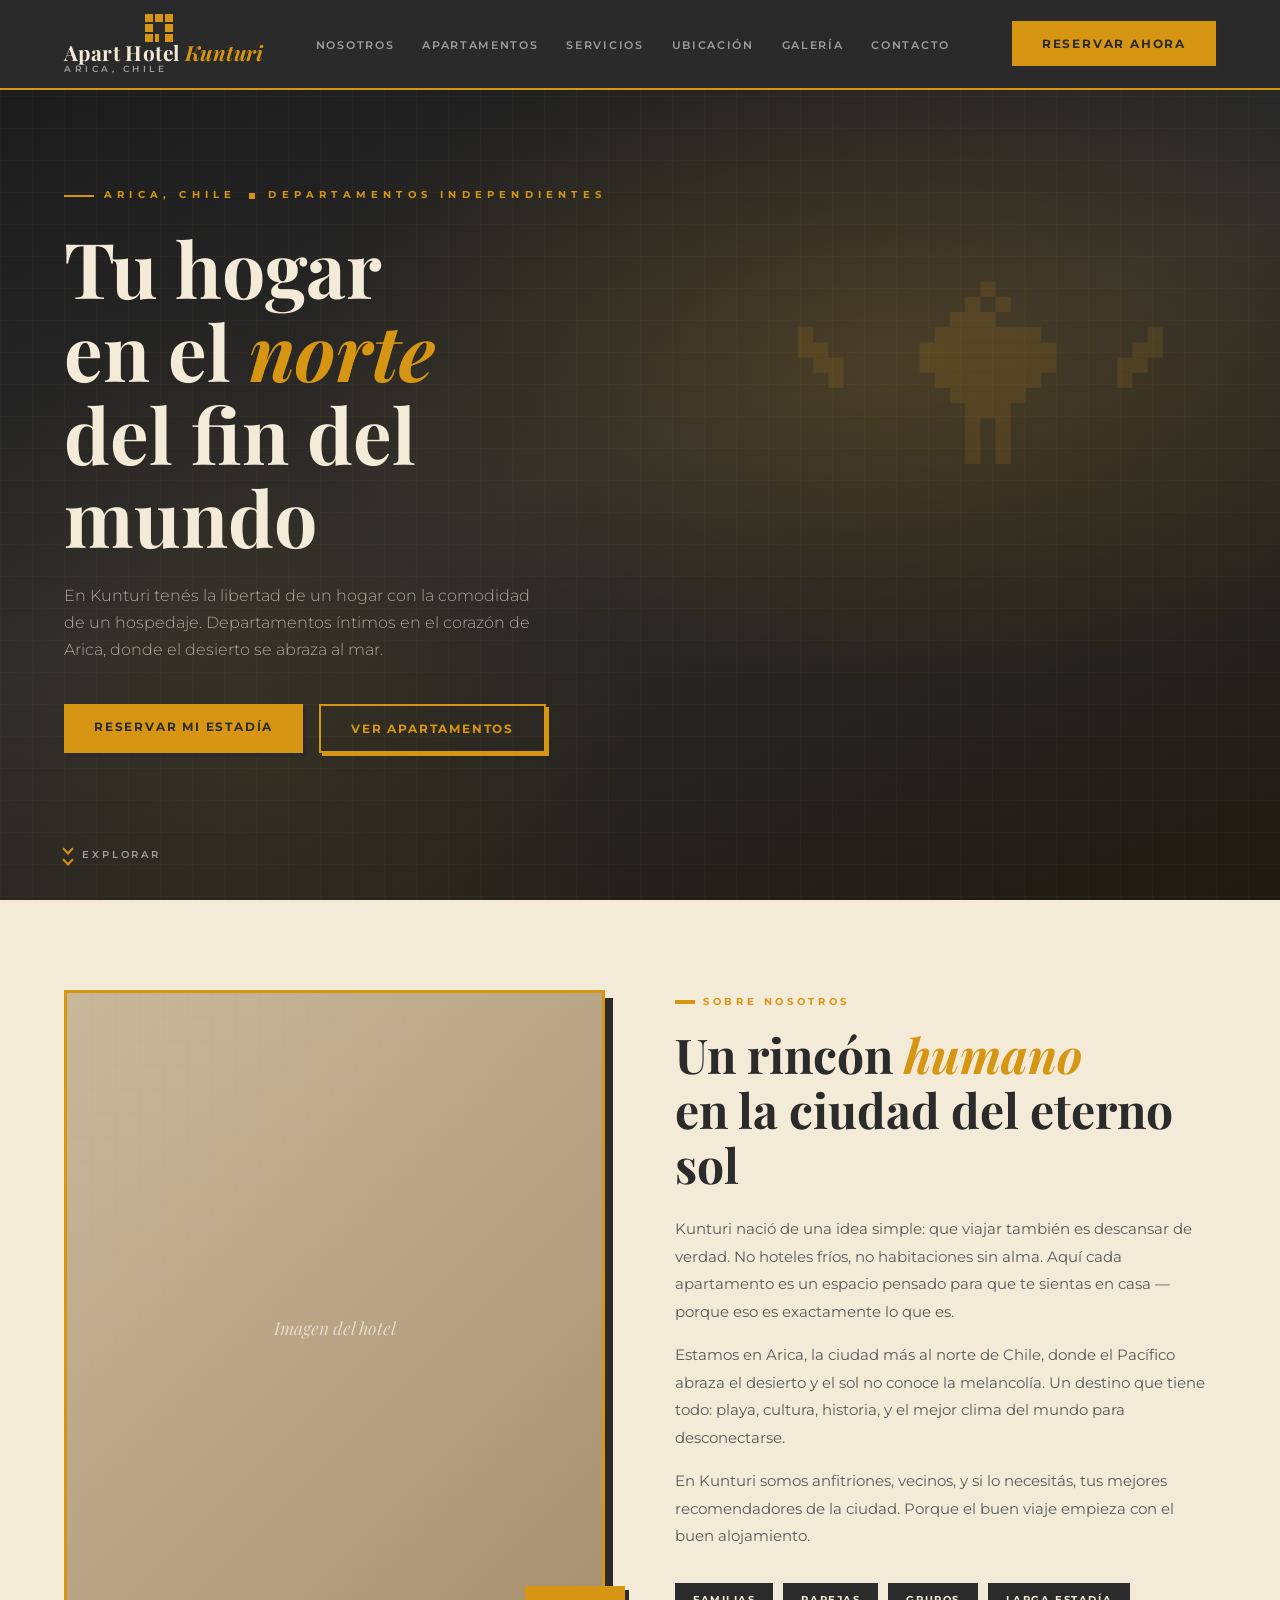
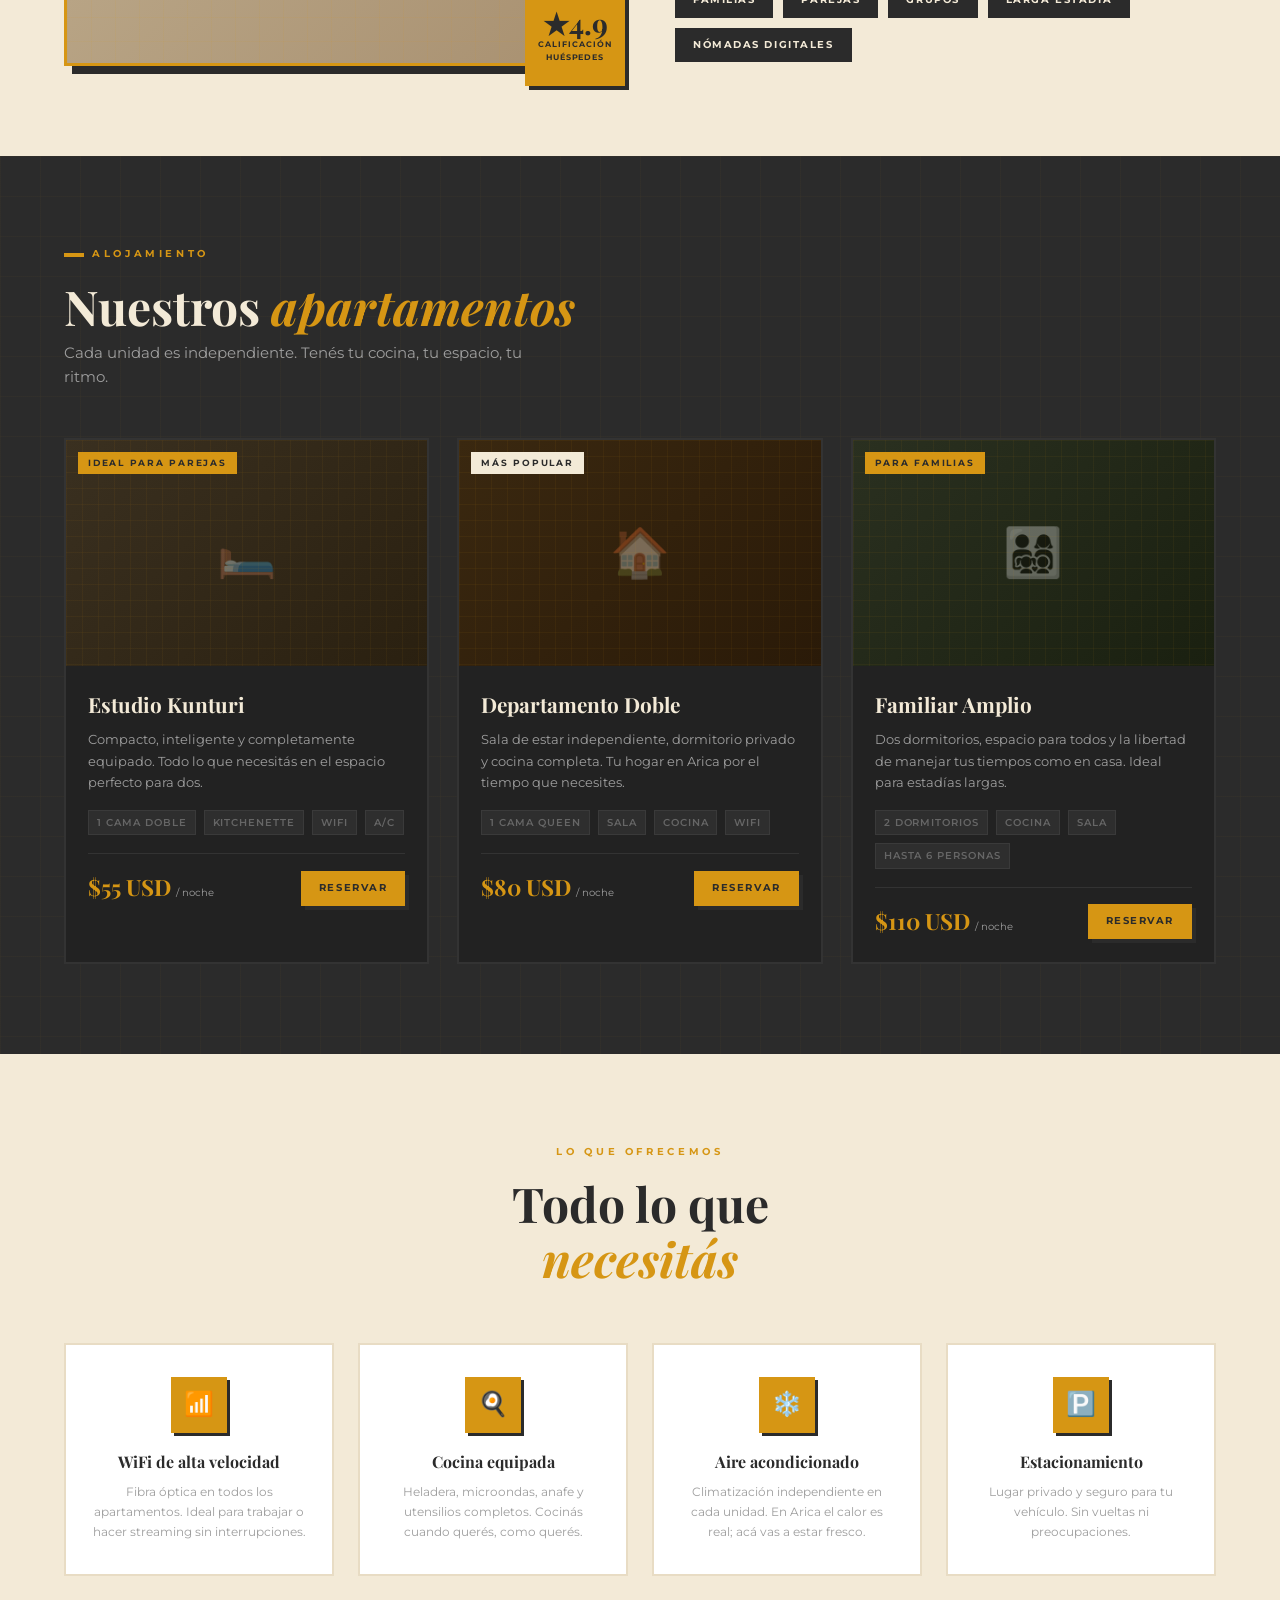
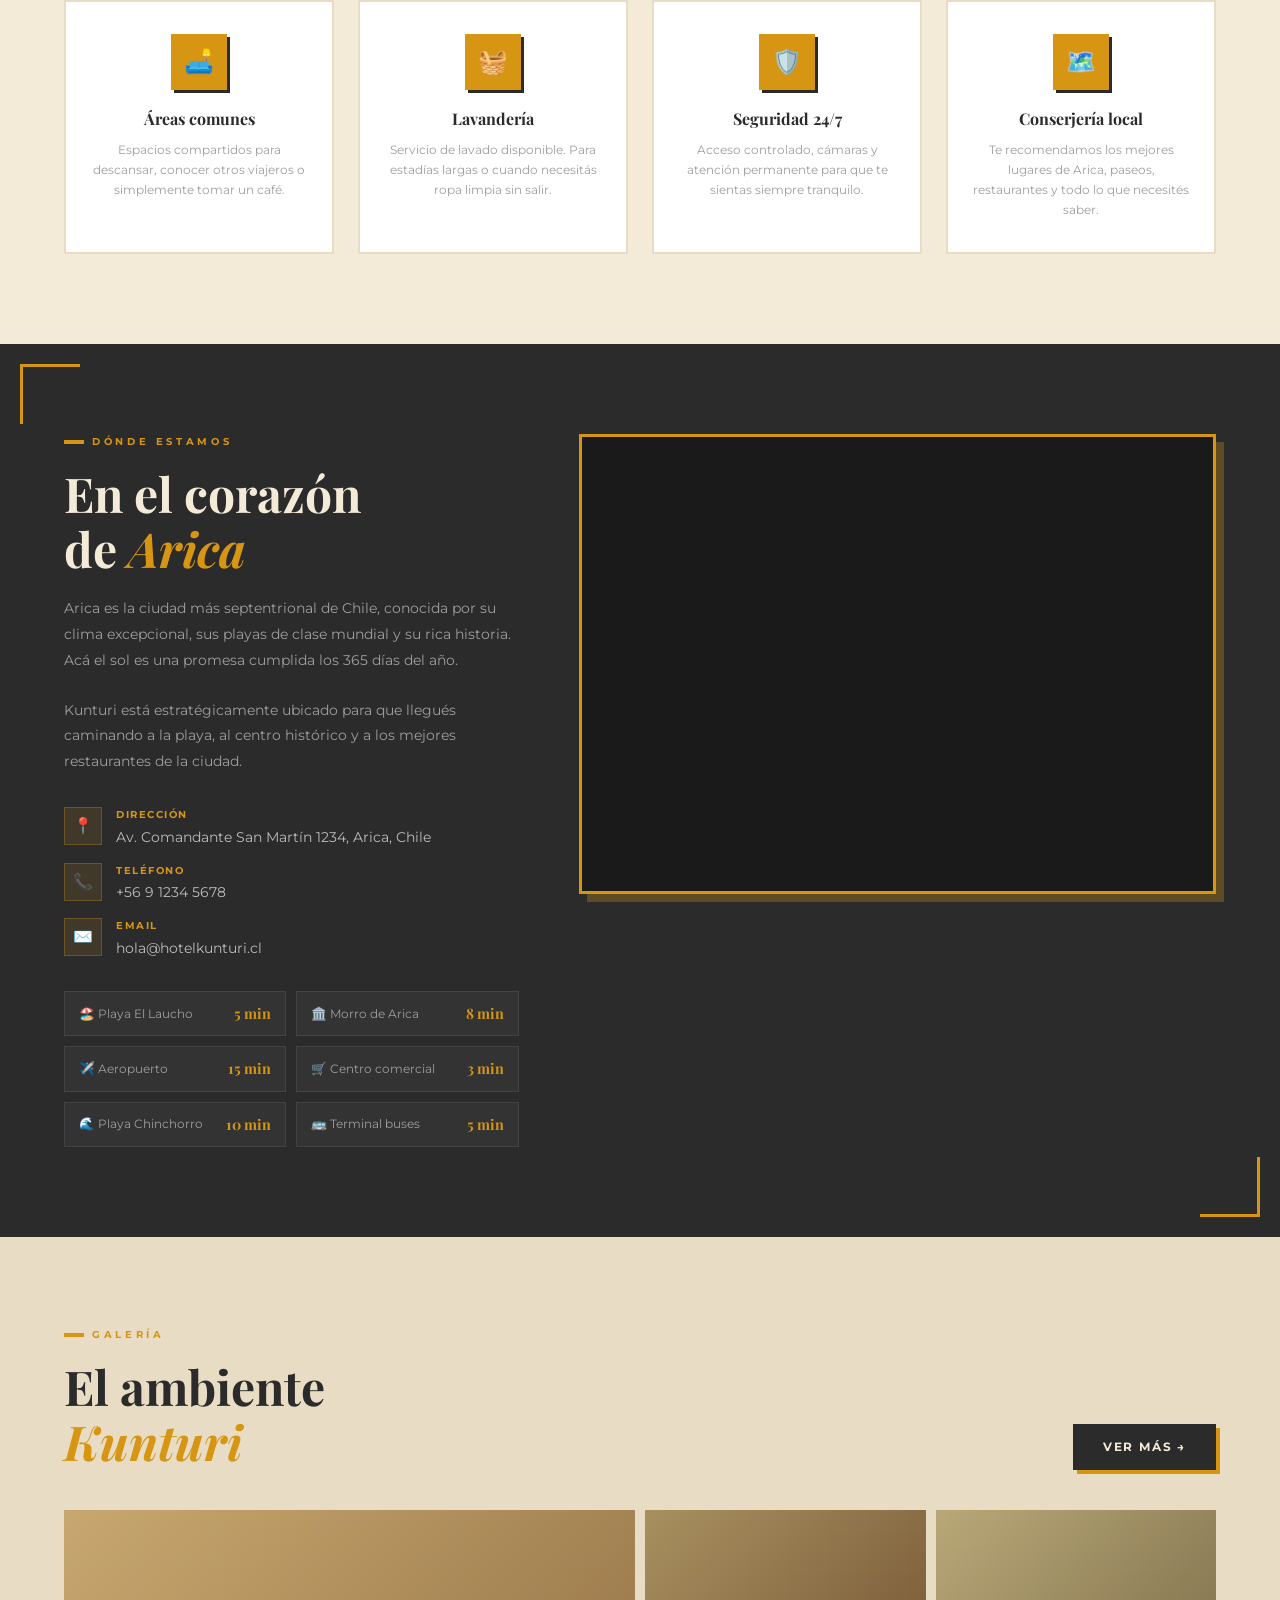
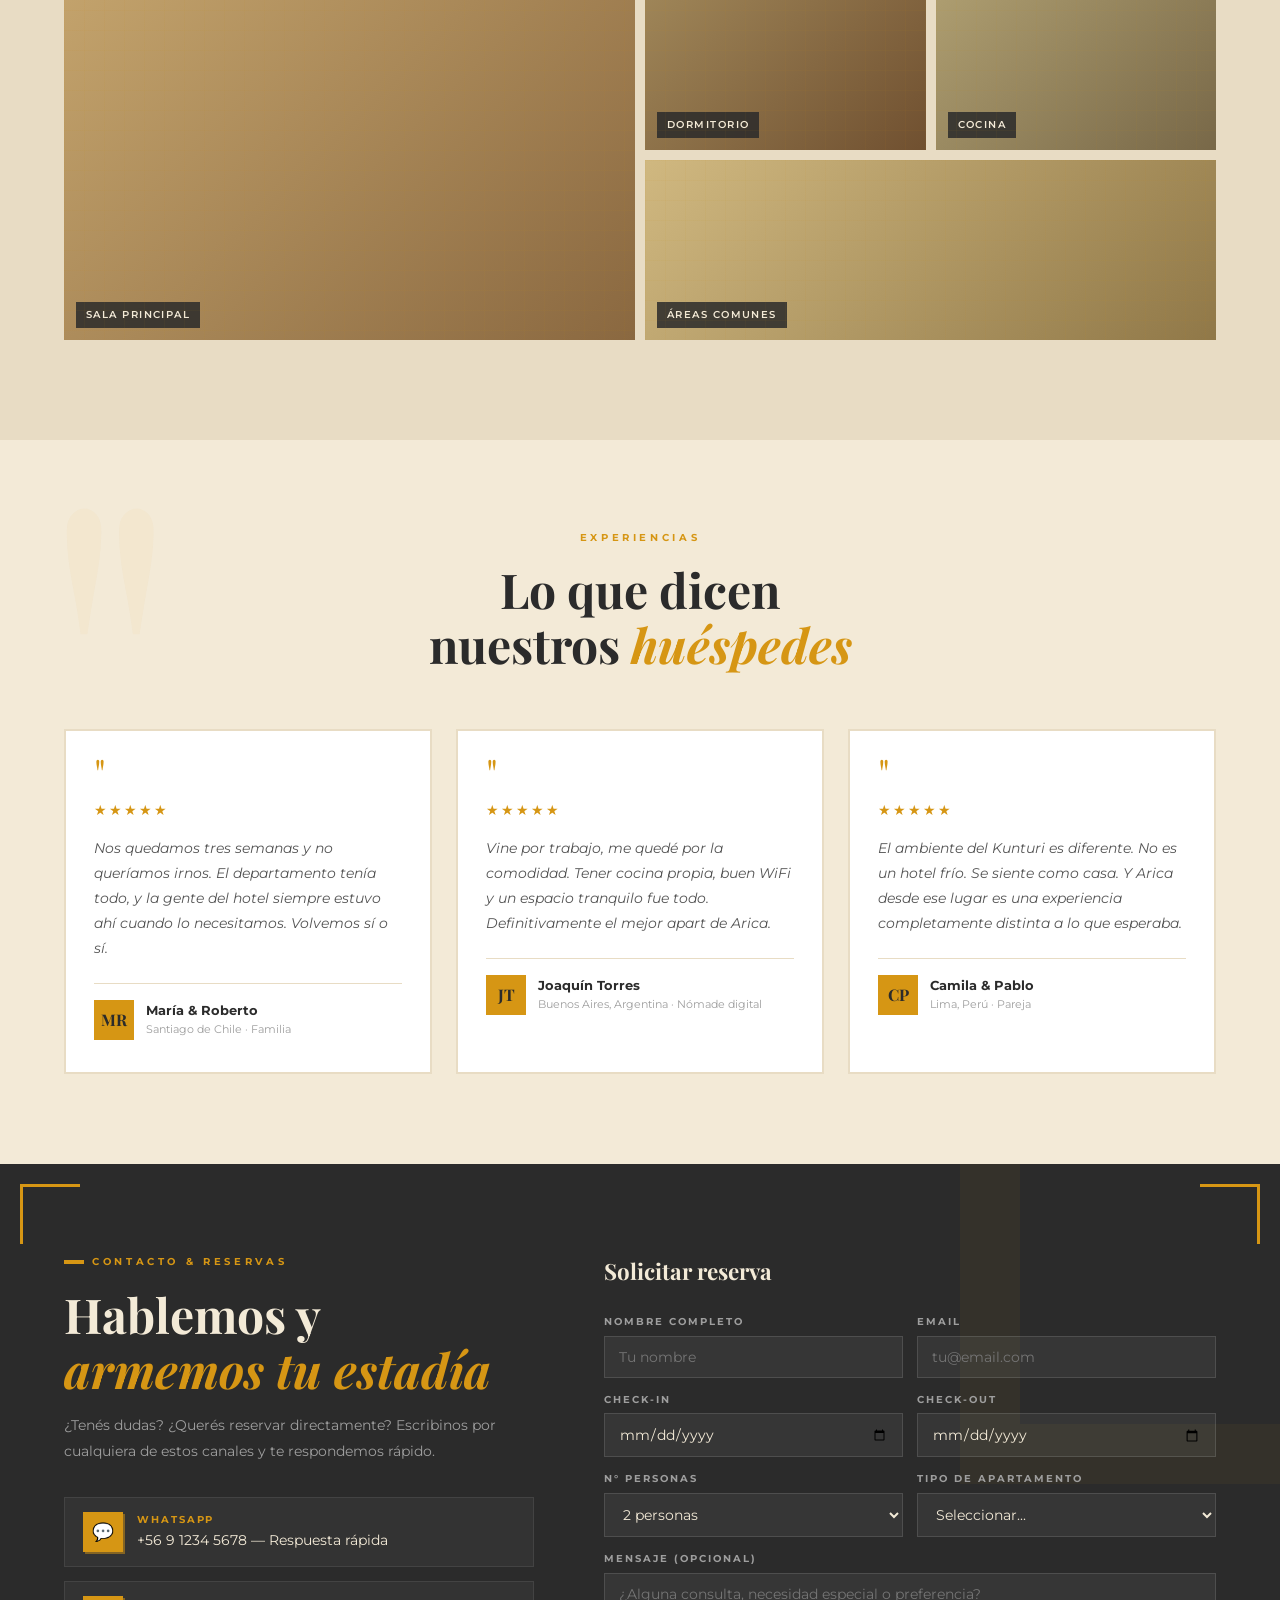
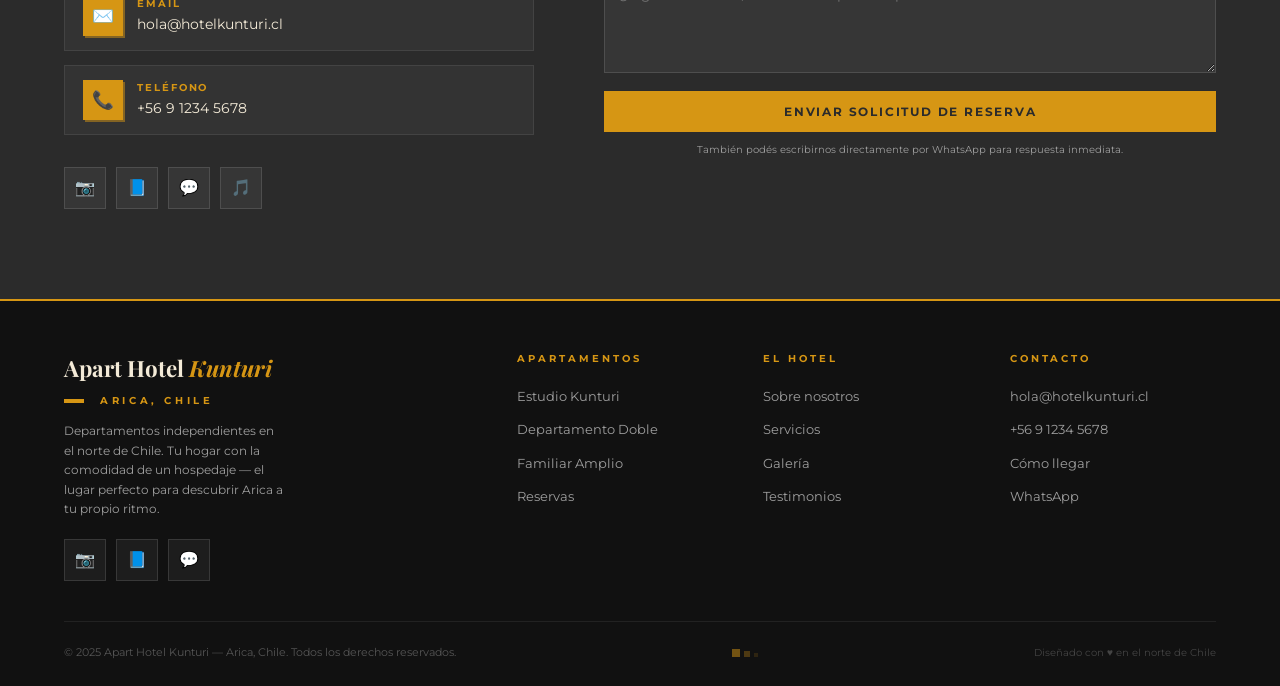
<file: index_.html>
<!DOCTYPE html>
<html lang="es">
<head>
  <meta charset="UTF-8" />
  <meta name="viewport" content="width=device-width, initial-scale=1.0" />
  <title>Apart Hotel Kunturi — Arica, Chile</title>
  <link rel="preconnect" href="https://fonts.googleapis.com" />
  <link rel="preconnect" href="https://fonts.gstatic.com" crossorigin />
  <link href="https://fonts.googleapis.com/css2?family=Playfair+Display:ital,wght@0,400;0,600;0,700;1,400;1,600&family=Montserrat:wght@300;400;500;600;700&display=swap" rel="stylesheet" />
  <style>
    /* ─── CSS Variables ───────────────────────────────────────── */
    :root {
      --gold:    #d69614;
      --gold-lt: #e8b84b;
      --carbon:  #2b2b2b;
      --cream:   #f3ead7;
      --cream-dk:#e8dcc4;
      --gray:    #9e9e9e;
      --white:   #ffffff;
      --dark-bg: #1a1a1a;
      --ff-title: 'Playfair Display', Georgia, serif;
      --ff-body:  'Montserrat', sans-serif;
      --px: 4px; /* pixel unit for retro accents */
    }

    /* ─── Reset & Base ────────────────────────────────────────── */
    *, *::before, *::after { box-sizing: border-box; margin: 0; padding: 0; }
    html { scroll-behavior: smooth; }
    body {
      font-family: var(--ff-body);
      background: var(--cream);
      color: var(--carbon);
      overflow-x: hidden;
      line-height: 1.6;
    }
    img { display: block; max-width: 100%; }
    a { text-decoration: none; color: inherit; }

    /* ─── Pixel decorative element ────────────────────────────── */
    .px-dot {
      display: inline-block;
      width: 6px; height: 6px;
      background: var(--gold);
      margin: 0 3px;
      vertical-align: middle;
    }
    .px-border {
      border: 3px solid var(--gold);
      box-shadow: 4px 4px 0 var(--carbon);
    }
    .px-border-sm {
      border: 2px solid var(--gold);
      box-shadow: 3px 3px 0 var(--carbon);
    }
    .section-label {
      font-family: var(--ff-body);
      font-size: 0.65rem;
      font-weight: 700;
      letter-spacing: 0.35em;
      text-transform: uppercase;
      color: var(--gold);
      display: flex;
      align-items: center;
      gap: 8px;
      margin-bottom: 1rem;
    }
    .section-label::before {
      content: '';
      display: inline-block;
      width: 20px; height: 4px;
      background: var(--gold);
      flex-shrink: 0;
    }

    /* ─── Noise texture overlay ───────────────────────────────── */
    .noise::after {
      content: '';
      position: absolute;
      inset: 0;
      background-image: url("data:image/svg+xml,%3Csvg viewBox='0 0 256 256' xmlns='http://www.w3.org/2000/svg'%3E%3Cfilter id='noise'%3E%3CfeTurbulence type='fractalNoise' baseFrequency='0.9' numOctaves='4' stitchTiles='stitch'/%3E%3C/filter%3E%3Crect width='100%25' height='100%25' filter='url(%23noise)' opacity='0.04'/%3E%3C/svg%3E");
      pointer-events: none;
      opacity: 0.5;
    }

    /* ─── Buttons ─────────────────────────────────────────────── */
    .btn {
      display: inline-block;
      font-family: var(--ff-body);
      font-weight: 700;
      font-size: 0.75rem;
      letter-spacing: 0.15em;
      text-transform: uppercase;
      padding: 13px 30px;
      cursor: pointer;
      transition: all 0.2s ease;
      border: none;
      outline: none;
    }
    .btn-gold {
      background: var(--gold);
      color: var(--carbon);
      box-shadow: 4px 4px 0 var(--carbon);
    }
    .btn-gold:hover {
      background: var(--gold-lt);
      box-shadow: 6px 6px 0 var(--carbon);
      transform: translate(-2px, -2px);
    }
    .btn-outline {
      background: transparent;
      color: var(--gold);
      border: 2px solid var(--gold);
      box-shadow: 3px 3px 0 var(--gold);
    }
    .btn-outline:hover {
      background: var(--gold);
      color: var(--carbon);
      box-shadow: 5px 5px 0 var(--carbon);
      transform: translate(-2px, -2px);
    }
    .btn-dark {
      background: var(--carbon);
      color: var(--cream);
      box-shadow: 4px 4px 0 var(--gold);
    }
    .btn-dark:hover {
      background: #3a3a3a;
      box-shadow: 6px 6px 0 var(--gold);
      transform: translate(-2px, -2px);
    }

    /* ─── Section wrapper ─────────────────────────────────────── */
    .section { padding: 90px 0; }
    .container {
      width: 90%;
      max-width: 1160px;
      margin: 0 auto;
    }
    .section-title {
      font-family: var(--ff-title);
      font-size: clamp(2rem, 4vw, 3rem);
      font-weight: 700;
      line-height: 1.15;
      color: var(--carbon);
    }
    .section-title span { color: var(--gold); font-style: italic; }

    /* ═══════════════════════════════════════════════════════════
       NAVBAR
    ════════════════════════════════════════════════════════════ */
    #navbar {
      position: fixed;
      top: 0; left: 0; right: 0;
      z-index: 1000;
      background: rgba(43,43,43,0.96);
      backdrop-filter: blur(8px);
      border-bottom: 2px solid var(--gold);
      transition: all 0.3s ease;
    }
    .nav-inner {
      display: flex;
      align-items: center;
      justify-content: space-between;
      padding: 14px 5%;
    }
    .nav-logo {
      display: flex;
      flex-direction: column;
      line-height: 1;
    }
    .nav-logo .logo-main {
      font-family: var(--ff-title);
      font-size: 1.3rem;
      font-weight: 700;
      color: var(--cream);
      letter-spacing: 0.02em;
    }
    .nav-logo .logo-main em {
      color: var(--gold);
      font-style: italic;
    }
    .nav-logo .logo-sub {
      font-family: var(--ff-body);
      font-size: 0.55rem;
      font-weight: 600;
      letter-spacing: 0.4em;
      text-transform: uppercase;
      color: var(--gray);
      margin-top: 2px;
    }
    /* Pixel logo mark */
    .logo-pixel {
      width: 28px; height: 28px;
      margin-right: 10px;
      flex-shrink: 0;
      position: relative;
    }
    .logo-pixel svg { width: 100%; height: 100%; }
    .nav-links {
      display: flex;
      align-items: center;
      gap: 28px;
      list-style: none;
    }
    .nav-links a {
      font-family: var(--ff-body);
      font-size: 0.7rem;
      font-weight: 600;
      letter-spacing: 0.15em;
      text-transform: uppercase;
      color: var(--gray);
      transition: color 0.2s;
      position: relative;
    }
    .nav-links a::after {
      content: '';
      position: absolute;
      bottom: -4px; left: 0;
      width: 0; height: 2px;
      background: var(--gold);
      transition: width 0.25s;
    }
    .nav-links a:hover { color: var(--cream); }
    .nav-links a:hover::after { width: 100%; }
    .nav-cta { margin-left: 10px; }
    /* Hamburger */
    .hamburger {
      display: none;
      flex-direction: column;
      gap: 5px;
      cursor: pointer;
      padding: 4px;
    }
    .hamburger span {
      display: block;
      width: 24px; height: 2px;
      background: var(--cream);
      transition: all 0.3s;
    }
    .mobile-menu {
      display: none;
      flex-direction: column;
      background: var(--carbon);
      padding: 20px 5%;
      border-top: 1px solid #333;
    }
    .mobile-menu a {
      font-family: var(--ff-body);
      font-size: 0.8rem;
      font-weight: 600;
      letter-spacing: 0.12em;
      text-transform: uppercase;
      color: var(--gray);
      padding: 10px 0;
      border-bottom: 1px solid #333;
    }
    .mobile-menu a:hover { color: var(--gold); }
    .mobile-menu .btn { margin-top: 16px; width: fit-content; }

    /* ═══════════════════════════════════════════════════════════
       HERO
    ════════════════════════════════════════════════════════════ */
    #hero {
      min-height: 100vh;
      position: relative;
      display: flex;
      align-items: center;
      overflow: hidden;
      background: var(--carbon);
    }
    .hero-bg {
      position: absolute;
      inset: 0;
      background:
        radial-gradient(ellipse 80% 60% at 70% 40%, rgba(214,150,20,0.18) 0%, transparent 60%),
        radial-gradient(ellipse 50% 80% at 20% 80%, rgba(214,150,20,0.08) 0%, transparent 60%),
        linear-gradient(160deg, #1a1a1a 0%, #2b2b2b 50%, #1f1b12 100%);
    }
    /* Pixel grid overlay */
    .hero-pixel-grid {
      position: absolute;
      inset: 0;
      background-image:
        linear-gradient(rgba(214,150,20,0.04) 1px, transparent 1px),
        linear-gradient(90deg, rgba(214,150,20,0.04) 1px, transparent 1px);
      background-size: 32px 32px;
    }
    /* Pixel decorative shapes */
    .hero-pixel-deco {
      position: absolute;
      right: 8%;
      top: 50%;
      transform: translateY(-50%);
      width: 380px;
      opacity: 0.12;
      pointer-events: none;
    }
    .hero-content {
      position: relative;
      z-index: 2;
      padding: 120px 5% 80px;
      max-width: 700px;
    }
    .hero-eyebrow {
      font-family: var(--ff-body);
      font-size: 0.65rem;
      font-weight: 700;
      letter-spacing: 0.5em;
      text-transform: uppercase;
      color: var(--gold);
      margin-bottom: 1.4rem;
      display: flex;
      align-items: center;
      gap: 10px;
    }
    .hero-eyebrow::before {
      content: '';
      display: inline-block;
      width: 30px; height: 2px;
      background: var(--gold);
    }
    .hero-title {
      font-family: var(--ff-title);
      font-size: clamp(2.6rem, 6vw, 4.8rem);
      font-weight: 700;
      line-height: 1.08;
      color: var(--cream);
      margin-bottom: 1.5rem;
    }
    .hero-title em {
      color: var(--gold);
      font-style: italic;
    }
    .hero-subtitle {
      font-size: 1rem;
      font-weight: 300;
      color: #b0a89a;
      line-height: 1.7;
      max-width: 480px;
      margin-bottom: 2.5rem;
    }
    .hero-actions {
      display: flex;
      gap: 16px;
      flex-wrap: wrap;
    }
    /* Scroll indicator */
    .scroll-hint {
      position: absolute;
      bottom: 36px;
      left: 5%;
      z-index: 2;
      display: flex;
      align-items: center;
      gap: 10px;
      color: var(--gray);
      font-size: 0.6rem;
      letter-spacing: 0.3em;
      text-transform: uppercase;
      font-weight: 600;
    }
    .scroll-arrow {
      display: flex;
      flex-direction: column;
      gap: 3px;
      animation: bounceDown 1.4s infinite;
    }
    .scroll-arrow span {
      display: block;
      width: 8px; height: 8px;
      border-right: 2px solid var(--gold);
      border-bottom: 2px solid var(--gold);
      transform: rotate(45deg);
    }
    @keyframes bounceDown {
      0%, 100% { transform: translateY(0); }
      50% { transform: translateY(6px); }
    }

    /* ═══════════════════════════════════════════════════════════
       SOBRE NOSOTROS
    ════════════════════════════════════════════════════════════ */
    #nosotros {
      background: var(--cream);
      position: relative;
      overflow: hidden;
    }
    .nosotros-grid {
      display: grid;
      grid-template-columns: 1fr 1fr;
      gap: 70px;
      align-items: center;
    }
    .nosotros-img-wrap {
      position: relative;
    }
    .nosotros-img-placeholder {
      width: 100%;
      aspect-ratio: 4/5;
      background: linear-gradient(135deg, #c8b89a 0%, #a89070 100%);
      display: flex;
      align-items: center;
      justify-content: center;
      font-family: var(--ff-title);
      color: rgba(255,255,255,0.6);
      font-size: 1.1rem;
      font-style: italic;
      border: 3px solid var(--gold);
      box-shadow: 8px 8px 0 var(--carbon);
      position: relative;
      overflow: hidden;
    }
    .nosotros-img-placeholder::before {
      content: '';
      position: absolute;
      inset: 0;
      background:
        linear-gradient(rgba(214,150,20,0.07) 1px, transparent 1px),
        linear-gradient(90deg, rgba(214,150,20,0.07) 1px, transparent 1px);
      background-size: 24px 24px;
    }
    /* Floating gold badge */
    .img-badge {
      position: absolute;
      bottom: -20px;
      right: -20px;
      width: 100px; height: 100px;
      background: var(--gold);
      display: flex;
      flex-direction: column;
      align-items: center;
      justify-content: center;
      box-shadow: 4px 4px 0 var(--carbon);
      z-index: 2;
    }
    .img-badge .badge-num {
      font-family: var(--ff-title);
      font-size: 1.8rem;
      font-weight: 700;
      color: var(--carbon);
      line-height: 1;
    }
    .img-badge .badge-txt {
      font-family: var(--ff-body);
      font-size: 0.5rem;
      font-weight: 700;
      letter-spacing: 0.12em;
      text-transform: uppercase;
      color: var(--carbon);
      text-align: center;
    }
    .nosotros-text .section-title { margin-bottom: 1.5rem; }
    .nosotros-text p {
      color: #5a5a5a;
      font-size: 0.93rem;
      line-height: 1.85;
      margin-bottom: 1rem;
    }
    .nosotros-pills {
      display: flex;
      gap: 10px;
      flex-wrap: wrap;
      margin-top: 2rem;
    }
    .pill {
      background: var(--carbon);
      color: var(--cream);
      font-family: var(--ff-body);
      font-size: 0.65rem;
      font-weight: 700;
      letter-spacing: 0.15em;
      text-transform: uppercase;
      padding: 7px 16px;
      border: 2px solid var(--carbon);
      transition: all 0.2s;
    }
    .pill:hover {
      background: var(--gold);
      border-color: var(--gold);
      color: var(--carbon);
      transform: translate(-2px, -2px);
      box-shadow: 3px 3px 0 var(--carbon);
    }

    /* ═══════════════════════════════════════════════════════════
       HABITACIONES / APARTAMENTOS
    ════════════════════════════════════════════════════════════ */
    #habitaciones {
      background: var(--carbon);
      color: var(--cream);
      position: relative;
      overflow: hidden;
    }
    #habitaciones .section-title { color: var(--cream); }
    #habitaciones .section-title span { color: var(--gold); }
    #habitaciones > .container > p {
      color: var(--gray);
      font-size: 0.93rem;
      margin-top: 0.5rem;
      margin-bottom: 3.5rem;
      max-width: 480px;
    }
    .hab-grid {
      display: grid;
      grid-template-columns: repeat(3, 1fr);
      gap: 28px;
    }
    .hab-card {
      background: #222222;
      border: 2px solid #333;
      transition: all 0.3s ease;
      position: relative;
      overflow: hidden;
    }
    .hab-card::before {
      content: '';
      position: absolute;
      top: 0; left: 0; right: 0;
      height: 3px;
      background: var(--gold);
      transform: scaleX(0);
      transform-origin: left;
      transition: transform 0.3s;
    }
    .hab-card:hover::before { transform: scaleX(1); }
    .hab-card:hover {
      border-color: var(--gold);
      transform: translate(-4px, -4px);
      box-shadow: 8px 8px 0 var(--gold);
    }
    .hab-img {
      width: 100%;
      aspect-ratio: 16/10;
      background: linear-gradient(135deg, #3a3020 0%, #2a2010 100%);
      display: flex;
      align-items: center;
      justify-content: center;
      position: relative;
      overflow: hidden;
    }
    .hab-img-icon {
      font-size: 3rem;
      opacity: 0.35;
    }
    .hab-img::after {
      content: '';
      position: absolute;
      inset: 0;
      background:
        linear-gradient(rgba(214,150,20,0.06) 1px, transparent 1px),
        linear-gradient(90deg, rgba(214,150,20,0.06) 1px, transparent 1px);
      background-size: 16px 16px;
    }
    .hab-tag {
      position: absolute;
      top: 12px; left: 12px;
      background: var(--gold);
      color: var(--carbon);
      font-size: 0.55rem;
      font-weight: 700;
      letter-spacing: 0.2em;
      text-transform: uppercase;
      padding: 4px 10px;
      z-index: 2;
    }
    .hab-body { padding: 22px; }
    .hab-title {
      font-family: var(--ff-title);
      font-size: 1.3rem;
      font-weight: 700;
      color: var(--cream);
      margin-bottom: 8px;
    }
    .hab-desc {
      font-size: 0.8rem;
      color: var(--gray);
      line-height: 1.7;
      margin-bottom: 16px;
    }
    .hab-features {
      display: flex;
      gap: 8px;
      flex-wrap: wrap;
      margin-bottom: 18px;
    }
    .hab-feat {
      font-size: 0.6rem;
      font-weight: 600;
      letter-spacing: 0.1em;
      text-transform: uppercase;
      color: #666;
      background: #2e2e2e;
      padding: 4px 8px;
      border: 1px solid #3a3a3a;
    }
    .hab-footer {
      display: flex;
      align-items: center;
      justify-content: space-between;
      border-top: 1px solid #333;
      padding-top: 16px;
      margin-top: 4px;
    }
    .hab-price {
      font-family: var(--ff-title);
      font-size: 1.4rem;
      font-weight: 700;
      color: var(--gold);
    }
    .hab-price span {
      font-family: var(--ff-body);
      font-size: 0.65rem;
      color: var(--gray);
      font-weight: 400;
    }

    /* ═══════════════════════════════════════════════════════════
       SERVICIOS
    ════════════════════════════════════════════════════════════ */
    #servicios {
      background: var(--cream);
      position: relative;
    }
    .servicios-header {
      text-align: center;
      margin-bottom: 3.5rem;
    }
    .servicios-header .section-label {
      justify-content: center;
    }
    .servicios-header .section-label::before { display: none; }
    .servicios-grid {
      display: grid;
      grid-template-columns: repeat(4, 1fr);
      gap: 24px;
    }
    .serv-card {
      background: var(--white);
      padding: 32px 24px;
      text-align: center;
      border: 2px solid var(--cream-dk);
      transition: all 0.25s;
      position: relative;
    }
    .serv-card:hover {
      border-color: var(--gold);
      transform: translate(-3px, -3px);
      box-shadow: 6px 6px 0 var(--gold);
    }
    .serv-icon {
      width: 56px; height: 56px;
      background: var(--gold);
      display: flex;
      align-items: center;
      justify-content: center;
      margin: 0 auto 16px;
      font-size: 1.5rem;
      box-shadow: 3px 3px 0 var(--carbon);
    }
    .serv-title {
      font-family: var(--ff-title);
      font-size: 1rem;
      font-weight: 700;
      color: var(--carbon);
      margin-bottom: 8px;
    }
    .serv-desc {
      font-size: 0.78rem;
      color: var(--gray);
      line-height: 1.6;
    }

    /* ═══════════════════════════════════════════════════════════
       UBICACIÓN
    ════════════════════════════════════════════════════════════ */
    #ubicacion {
      background: var(--carbon);
      color: var(--cream);
      overflow: hidden;
    }
    .ubicacion-grid {
      display: grid;
      grid-template-columns: 1fr 1.4fr;
      gap: 60px;
      align-items: start;
    }
    #ubicacion .section-title { color: var(--cream); margin-bottom: 1.2rem; }
    #ubicacion .section-title span { color: var(--gold); }
    .ubicacion-text > p {
      color: var(--gray);
      font-size: 0.9rem;
      line-height: 1.8;
      margin-bottom: 1.5rem;
    }
    .ubicacion-info {
      margin: 2rem 0;
      display: flex;
      flex-direction: column;
      gap: 14px;
    }
    .ubic-row {
      display: flex;
      gap: 14px;
      align-items: flex-start;
    }
    .ubic-icon {
      width: 38px; height: 38px;
      background: rgba(214,150,20,0.12);
      border: 1px solid rgba(214,150,20,0.3);
      display: flex;
      align-items: center;
      justify-content: center;
      font-size: 1rem;
      flex-shrink: 0;
    }
    .ubic-label {
      font-size: 0.65rem;
      font-weight: 700;
      letter-spacing: 0.15em;
      text-transform: uppercase;
      color: var(--gold);
      margin-bottom: 3px;
    }
    .ubic-val {
      font-size: 0.85rem;
      color: #bbb;
    }
    /* Distances */
    .dist-list {
      margin-top: 1.5rem;
      display: grid;
      grid-template-columns: 1fr 1fr;
      gap: 10px;
    }
    .dist-item {
      background: rgba(255,255,255,0.04);
      border: 1px solid rgba(255,255,255,0.08);
      padding: 10px 14px;
      font-size: 0.78rem;
      color: var(--gray);
      display: flex;
      justify-content: space-between;
      align-items: center;
    }
    .dist-item .dist-km {
      font-family: var(--ff-title);
      font-weight: 700;
      color: var(--gold);
      font-size: 0.9rem;
    }
    /* Map placeholder */
    .map-placeholder {
      width: 100%;
      height: 460px;
      background: #1a1a1a;
      border: 3px solid var(--gold);
      box-shadow: 8px 8px 0 rgba(214,150,20,0.3);
      position: relative;
      overflow: hidden;
    }
    .map-placeholder iframe {
      width: 100%;
      height: 100%;
      border: none;
    }
    .map-placeholder-inner {
      position: absolute;
      inset: 0;
      background:
        linear-gradient(rgba(214,150,20,0.05) 1px, transparent 1px),
        linear-gradient(90deg, rgba(214,150,20,0.05) 1px, transparent 1px),
        #1f1f1f;
      background-size: 40px 40px;
      display: flex;
      align-items: center;
      justify-content: center;
      flex-direction: column;
      gap: 12px;
      color: var(--gray);
      font-size: 0.85rem;
      letter-spacing: 0.1em;
    }
    .map-pin {
      font-size: 3rem;
      animation: pulse 2s infinite;
    }
    @keyframes pulse {
      0%, 100% { transform: scale(1); }
      50% { transform: scale(1.15); }
    }

    /* ═══════════════════════════════════════════════════════════
       GALERÍA
    ════════════════════════════════════════════════════════════ */
    #galeria {
      background: var(--cream-dk);
      position: relative;
    }
    .galeria-header {
      display: flex;
      align-items: flex-end;
      justify-content: space-between;
      margin-bottom: 2.5rem;
      gap: 20px;
    }
    .gal-grid {
      display: grid;
      grid-template-columns: repeat(4, 1fr);
      grid-template-rows: 240px 180px;
      gap: 10px;
    }
    .gal-item {
      background: var(--cream);
      position: relative;
      overflow: hidden;
      cursor: pointer;
    }
    .gal-item:first-child {
      grid-column: span 2;
      grid-row: span 2;
    }
    .gal-item:nth-child(4) { grid-column: span 2; }
    .gal-inner {
      width: 100%; height: 100%;
      display: flex;
      align-items: center;
      justify-content: center;
      position: relative;
      overflow: hidden;
      transition: transform 0.4s ease;
    }
    .gal-item:hover .gal-inner { transform: scale(1.04); }
    .gal-bg {
      position: absolute;
      inset: 0;
    }
    .gal-item:nth-child(1) .gal-bg { background: linear-gradient(135deg, #c8a870 0%, #8a6840 100%); }
    .gal-item:nth-child(2) .gal-bg { background: linear-gradient(135deg, #a89060 0%, #705030 100%); }
    .gal-item:nth-child(3) .gal-bg { background: linear-gradient(135deg, #b8a878 0%, #786848 100%); }
    .gal-item:nth-child(4) .gal-bg { background: linear-gradient(135deg, #d0b880 0%, #907848 100%); }
    .gal-item:nth-child(5) .gal-bg { background: linear-gradient(135deg, #988060 0%, #685030 100%); }
    .gal-item:nth-child(6) .gal-bg { background: linear-gradient(135deg, #b09870 0%, #806848 100%); }
    .gal-item::after {
      content: '';
      position: absolute;
      inset: 0;
      background:
        linear-gradient(rgba(214,150,20,0.05) 1px, transparent 1px),
        linear-gradient(90deg, rgba(214,150,20,0.05) 1px, transparent 1px);
      background-size: 20px 20px;
      pointer-events: none;
    }
    .gal-overlay {
      position: absolute;
      inset: 0;
      background: rgba(43,43,43,0);
      transition: background 0.3s;
      display: flex;
      align-items: center;
      justify-content: center;
    }
    .gal-item:hover .gal-overlay { background: rgba(43,43,43,0.35); }
    .gal-overlay-icon {
      opacity: 0;
      color: var(--cream);
      font-size: 2rem;
      transition: opacity 0.3s;
    }
    .gal-item:hover .gal-overlay-icon { opacity: 1; }
    .gal-label {
      position: absolute;
      bottom: 12px; left: 12px;
      background: rgba(43,43,43,0.85);
      color: var(--cream);
      font-family: var(--ff-body);
      font-size: 0.6rem;
      font-weight: 600;
      letter-spacing: 0.15em;
      text-transform: uppercase;
      padding: 5px 10px;
      backdrop-filter: blur(4px);
    }

    /* ═══════════════════════════════════════════════════════════
       TESTIMONIOS
    ════════════════════════════════════════════════════════════ */
    #testimonios {
      background: var(--cream);
      position: relative;
      overflow: hidden;
    }
    #testimonios::before {
      content: '"';
      position: absolute;
      top: -20px; left: 3%;
      font-family: var(--ff-title);
      font-size: 30rem;
      color: rgba(214,150,20,0.04);
      line-height: 1;
      pointer-events: none;
    }
    .test-header {
      text-align: center;
      margin-bottom: 3.5rem;
    }
    .test-header .section-label { justify-content: center; }
    .test-header .section-label::before { display: none; }
    .test-grid {
      display: grid;
      grid-template-columns: repeat(3, 1fr);
      gap: 24px;
    }
    .test-card {
      background: var(--white);
      padding: 32px 28px;
      border: 2px solid var(--cream-dk);
      position: relative;
      transition: all 0.25s;
    }
    .test-card:hover {
      border-color: var(--gold);
      transform: translate(-3px, -3px);
      box-shadow: 6px 6px 0 var(--gold);
    }
    .test-quote {
      font-family: var(--ff-title);
      font-size: 2.5rem;
      color: var(--gold);
      line-height: 0.5;
      margin-bottom: 16px;
    }
    .test-text {
      font-size: 0.87rem;
      color: #555;
      line-height: 1.8;
      font-style: italic;
      margin-bottom: 22px;
    }
    .test-stars {
      color: var(--gold);
      font-size: 0.9rem;
      letter-spacing: 2px;
      margin-bottom: 14px;
    }
    .test-author {
      display: flex;
      align-items: center;
      gap: 12px;
      border-top: 1px solid var(--cream-dk);
      padding-top: 16px;
    }
    .test-avatar {
      width: 40px; height: 40px;
      background: var(--gold);
      display: flex;
      align-items: center;
      justify-content: center;
      font-family: var(--ff-title);
      font-weight: 700;
      color: var(--carbon);
      font-size: 1rem;
      flex-shrink: 0;
    }
    .test-name {
      font-family: var(--ff-body);
      font-size: 0.8rem;
      font-weight: 700;
      color: var(--carbon);
    }
    .test-origin {
      font-size: 0.68rem;
      color: var(--gray);
      font-weight: 400;
    }

    /* ═══════════════════════════════════════════════════════════
       CONTACTO / RESERVAS
    ════════════════════════════════════════════════════════════ */
    #contacto {
      background: var(--carbon);
      color: var(--cream);
      position: relative;
      overflow: hidden;
    }
    #contacto::after {
      content: '';
      position: absolute;
      top: -80px; right: -80px;
      width: 400px; height: 400px;
      border: 60px solid rgba(214,150,20,0.05);
      border-radius: 0;
      pointer-events: none;
    }
    .contacto-grid {
      display: grid;
      grid-template-columns: 1fr 1.3fr;
      gap: 70px;
      align-items: start;
    }
    #contacto .section-title { color: var(--cream); margin-bottom: 1rem; }
    #contacto .section-title span { color: var(--gold); }
    .contacto-intro {
      color: var(--gray);
      font-size: 0.9rem;
      line-height: 1.8;
      margin-bottom: 2rem;
    }
    .contact-channels {
      display: flex;
      flex-direction: column;
      gap: 14px;
      margin-bottom: 2rem;
    }
    .contact-channel {
      display: flex;
      align-items: center;
      gap: 14px;
      background: rgba(255,255,255,0.04);
      border: 1px solid rgba(255,255,255,0.08);
      padding: 14px 18px;
      transition: all 0.2s;
      cursor: pointer;
    }
    .contact-channel:hover {
      border-color: var(--gold);
      background: rgba(214,150,20,0.07);
    }
    .ch-icon {
      width: 40px; height: 40px;
      background: var(--gold);
      display: flex;
      align-items: center;
      justify-content: center;
      font-size: 1.1rem;
      flex-shrink: 0;
      box-shadow: 2px 2px 0 rgba(214,150,20,0.5);
    }
    .ch-info .ch-label {
      font-size: 0.6rem;
      font-weight: 700;
      letter-spacing: 0.2em;
      text-transform: uppercase;
      color: var(--gold);
      margin-bottom: 2px;
    }
    .ch-info .ch-val {
      font-size: 0.85rem;
      color: var(--cream);
    }
    /* Form */
    .form-wrap { position: relative; z-index: 1; }
    .form-title {
      font-family: var(--ff-title);
      font-size: 1.4rem;
      font-weight: 700;
      color: var(--cream);
      margin-bottom: 1.5rem;
    }
    .form-grid {
      display: grid;
      grid-template-columns: 1fr 1fr;
      gap: 14px;
      margin-bottom: 14px;
    }
    .form-group { display: flex; flex-direction: column; gap: 6px; }
    .form-group.full { grid-column: span 2; }
    label {
      font-size: 0.62rem;
      font-weight: 700;
      letter-spacing: 0.2em;
      text-transform: uppercase;
      color: var(--gray);
    }
    input, select, textarea {
      background: rgba(255,255,255,0.05);
      border: 1px solid rgba(255,255,255,0.12);
      color: var(--cream);
      font-family: var(--ff-body);
      font-size: 0.85rem;
      padding: 12px 14px;
      outline: none;
      transition: border-color 0.2s;
      width: 100%;
    }
    input:focus, select:focus, textarea:focus {
      border-color: var(--gold);
      background: rgba(214,150,20,0.05);
    }
    select option { background: var(--carbon); }
    textarea { resize: vertical; min-height: 100px; }
    .form-send { margin-top: 18px; width: 100%; text-align: center; }
    .form-send .btn { width: 100%; display: block; }
    .form-note {
      margin-top: 10px;
      font-size: 0.65rem;
      color: var(--gray);
      text-align: center;
    }
    /* Social links */
    .social-links {
      display: flex;
      gap: 10px;
      margin-top: 2rem;
    }
    .soc-btn {
      width: 42px; height: 42px;
      background: rgba(255,255,255,0.05);
      border: 1px solid rgba(255,255,255,0.12);
      display: flex;
      align-items: center;
      justify-content: center;
      font-size: 1rem;
      color: var(--gray);
      cursor: pointer;
      transition: all 0.2s;
    }
    .soc-btn:hover {
      background: var(--gold);
      border-color: var(--gold);
      color: var(--carbon);
      transform: translate(-2px, -2px);
      box-shadow: 3px 3px 0 var(--gold-lt);
    }

    /* ═══════════════════════════════════════════════════════════
       FOOTER
    ════════════════════════════════════════════════════════════ */
    footer {
      background: #111111;
      border-top: 2px solid var(--gold);
      padding: 50px 0 24px;
    }
    .footer-inner {
      display: grid;
      grid-template-columns: 2fr 1fr 1fr 1fr;
      gap: 40px;
      margin-bottom: 40px;
    }
    .footer-brand .f-logo {
      font-family: var(--ff-title);
      font-size: 1.4rem;
      font-weight: 700;
      color: var(--cream);
      margin-bottom: 6px;
    }
    .footer-brand .f-logo em { color: var(--gold); font-style: italic; }
    .footer-brand .f-tagline {
      font-size: 0.72rem;
      color: var(--gray);
      line-height: 1.7;
      margin-top: 0.8rem;
      max-width: 220px;
    }
    .footer-col h4 {
      font-family: var(--ff-body);
      font-size: 0.62rem;
      font-weight: 700;
      letter-spacing: 0.3em;
      text-transform: uppercase;
      color: var(--gold);
      margin-bottom: 1rem;
    }
    .footer-col ul { list-style: none; display: flex; flex-direction: column; gap: 8px; }
    .footer-col ul li a {
      font-size: 0.8rem;
      color: var(--gray);
      transition: color 0.2s;
    }
    .footer-col ul li a:hover { color: var(--cream); }
    .footer-bottom {
      border-top: 1px solid #222;
      padding-top: 22px;
      display: flex;
      align-items: center;
      justify-content: space-between;
      flex-wrap: wrap;
      gap: 10px;
    }
    .footer-bottom p {
      font-size: 0.7rem;
      color: #555;
    }
    .footer-bottom p a { color: var(--gold); }
    .footer-px {
      display: flex;
      gap: 4px;
    }
    .footer-px span {
      display: inline-block;
      width: 8px; height: 8px;
      background: var(--gold);
      opacity: 0.5;
    }
    .footer-px span:nth-child(2) { opacity: 0.3; width: 6px; height: 6px; margin-top: 2px; }
    .footer-px span:nth-child(3) { opacity: 0.15; width: 4px; height: 4px; margin-top: 4px; }

    /* ─── Pixel corner decorations ────────────────────────────── */
    .px-corner {
      position: absolute;
      width: 60px; height: 60px;
      pointer-events: none;
    }
    .px-corner.tl { top: 20px; left: 20px; border-top: 3px solid var(--gold); border-left: 3px solid var(--gold); }
    .px-corner.tr { top: 20px; right: 20px; border-top: 3px solid var(--gold); border-right: 3px solid var(--gold); }
    .px-corner.bl { bottom: 20px; left: 20px; border-bottom: 3px solid var(--gold); border-left: 3px solid var(--gold); }
    .px-corner.br { bottom: 20px; right: 20px; border-bottom: 3px solid var(--gold); border-right: 3px solid var(--gold); }

    /* ─── Scroll reveal ───────────────────────────────────────── */
    .reveal {
      opacity: 0;
      transform: translateY(30px);
      transition: opacity 0.7s ease, transform 0.7s ease;
    }
    .reveal.visible { opacity: 1; transform: translateY(0); }
    .reveal-delay-1 { transition-delay: 0.1s; }
    .reveal-delay-2 { transition-delay: 0.2s; }
    .reveal-delay-3 { transition-delay: 0.3s; }
    .reveal-delay-4 { transition-delay: 0.4s; }

    /* ─── Toast notification ──────────────────────────────────── */
    .toast {
      position: fixed;
      bottom: 30px; right: 30px;
      background: var(--gold);
      color: var(--carbon);
      font-family: var(--ff-body);
      font-size: 0.8rem;
      font-weight: 700;
      padding: 14px 22px;
      box-shadow: 6px 6px 0 var(--carbon);
      transform: translateX(200%);
      transition: transform 0.4s cubic-bezier(0.17, 0.89, 0.32, 1.28);
      z-index: 9999;
    }
    .toast.show { transform: translateX(0); }

    /* ─── Responsive ──────────────────────────────────────────── */
    @media (max-width: 1024px) {
      .hab-grid { grid-template-columns: repeat(2, 1fr); }
      .servicios-grid { grid-template-columns: repeat(2, 1fr); }
      .gal-grid { grid-template-columns: repeat(2, 1fr); grid-template-rows: auto; }
      .gal-item:first-child { grid-column: span 2; }
      .gal-item:nth-child(4) { grid-column: span 1; }
      .footer-inner { grid-template-columns: 1fr 1fr; }
    }
    @media (max-width: 768px) {
      .nav-links, .nav-cta { display: none; }
      .hamburger { display: flex; }
      .mobile-menu.open { display: flex; }
      .nosotros-grid { grid-template-columns: 1fr; gap: 40px; }
      .hab-grid { grid-template-columns: 1fr; }
      .test-grid { grid-template-columns: 1fr; }
      .contacto-grid { grid-template-columns: 1fr; gap: 40px; }
      .ubicacion-grid { grid-template-columns: 1fr; gap: 40px; }
      .form-grid { grid-template-columns: 1fr; }
      .form-group.full { grid-column: span 1; }
      .gal-grid { grid-template-columns: 1fr 1fr; }
      .footer-inner { grid-template-columns: 1fr; gap: 30px; }
      .dist-list { grid-template-columns: 1fr; }
      .hero-pixel-deco { display: none; }
      .section { padding: 60px 0; }
      .galeria-header { flex-direction: column; align-items: flex-start; }
    }
    @media (max-width: 480px) {
      .gal-grid { grid-template-columns: 1fr; }
      .gal-item:first-child { grid-column: span 1; }
      .servicios-grid { grid-template-columns: 1fr; }
    }
  </style>
</head>
<body>

<!-- ░░░░░░░ NAVBAR ░░░░░░░ -->
<nav id="navbar">
  <div class="nav-inner">
    <a href="#hero" class="nav-logo" style="display:flex;align-items:center;">
      <div class="logo-pixel">
        <svg viewBox="0 0 28 28" fill="none" xmlns="http://www.w3.org/2000/svg">
          <rect x="0" y="0" width="8" height="8" fill="#d69614"/>
          <rect x="10" y="0" width="8" height="8" fill="#d69614"/>
          <rect x="20" y="0" width="8" height="8" fill="#d69614"/>
          <rect x="0" y="10" width="8" height="8" fill="#d69614"/>
          <rect x="20" y="10" width="8" height="8" fill="#d69614"/>
          <rect x="0" y="20" width="8" height="8" fill="#d69614"/>
          <rect x="10" y="20" width="4" height="8" fill="#d69614"/>
          <rect x="20" y="20" width="8" height="8" fill="#d69614"/>
        </svg>
      </div>
      <div>
        <div class="logo-main">Apart Hotel <em>Kunturi</em></div>
        <div class="logo-sub">Arica, Chile</div>
      </div>
    </a>
    <ul class="nav-links">
      <li><a href="#nosotros">Nosotros</a></li>
      <li><a href="#habitaciones">Apartamentos</a></li>
      <li><a href="#servicios">Servicios</a></li>
      <li><a href="#ubicacion">Ubicación</a></li>
      <li><a href="#galeria">Galería</a></li>
      <li><a href="#contacto">Contacto</a></li>
    </ul>
    <a href="#contacto" class="btn btn-gold nav-cta">Reservar ahora</a>
    <div class="hamburger" onclick="toggleMenu()" aria-label="Menú">
      <span></span><span></span><span></span>
    </div>
  </div>
  <div class="mobile-menu" id="mobileMenu">
    <a href="#nosotros" onclick="toggleMenu()">Nosotros</a>
    <a href="#habitaciones" onclick="toggleMenu()">Apartamentos</a>
    <a href="#servicios" onclick="toggleMenu()">Servicios</a>
    <a href="#ubicacion" onclick="toggleMenu()">Ubicación</a>
    <a href="#galeria" onclick="toggleMenu()">Galería</a>
    <a href="#contacto" onclick="toggleMenu()">Contacto</a>
    <a href="#contacto" class="btn btn-gold" onclick="toggleMenu()">Reservar ahora</a>
  </div>
</nav>

<!-- ░░░░░░░ HERO ░░░░░░░ -->
<section id="hero">
  <div class="hero-bg"></div>
  <div class="hero-pixel-grid"></div>

  <!-- Decorative pixel art condor silhouette -->
  <div class="hero-pixel-deco">
    <svg viewBox="0 0 300 260" fill="none" xmlns="http://www.w3.org/2000/svg">
      <!-- Pixel condor / bird shape made of squares -->
      <rect x="144" y="0" width="12" height="12" fill="#d69614"/>
      <rect x="132" y="12" width="12" height="12" fill="#d69614"/>
      <rect x="156" y="12" width="12" height="12" fill="#d69614"/>
      <rect x="120" y="24" width="36" height="12" fill="#d69614"/>
      <rect x="0" y="36" width="12" height="12" fill="#d69614"/>
      <rect x="108" y="36" width="84" height="12" fill="#d69614"/>
      <rect x="276" y="36" width="12" height="12" fill="#d69614"/>
      <rect x="0" y="48" width="24" height="12" fill="#d69614"/>
      <rect x="96" y="48" width="108" height="12" fill="#d69614"/>
      <rect x="264" y="48" width="24" height="12" fill="#d69614"/>
      <rect x="12" y="60" width="24" height="12" fill="#d69614"/>
      <rect x="96" y="60" width="108" height="12" fill="#d69614"/>
      <rect x="252" y="60" width="24" height="12" fill="#d69614"/>
      <rect x="24" y="72" width="12" height="12" fill="#d69614"/>
      <rect x="108" y="72" width="84" height="12" fill="#d69614"/>
      <rect x="252" y="72" width="12" height="12" fill="#d69614"/>
      <rect x="120" y="84" width="60" height="12" fill="#d69614"/>
      <rect x="132" y="96" width="36" height="12" fill="#d69614"/>
      <rect x="132" y="108" width="12" height="12" fill="#d69614"/>
      <rect x="156" y="108" width="12" height="12" fill="#d69614"/>
      <rect x="132" y="120" width="12" height="24" fill="#d69614"/>
      <rect x="156" y="120" width="12" height="24" fill="#d69614"/>
    </svg>
  </div>

  <div class="hero-content">
    <div class="hero-eyebrow">Arica, Chile <span class="px-dot"></span> Departamentos independientes</div>
    <h1 class="hero-title">
      Tu hogar<br/>en el <em>norte</em><br/>del fin del mundo
    </h1>
    <p class="hero-subtitle">
      En Kunturi tenés la libertad de un hogar con la comodidad de un hospedaje. Departamentos íntimos en el corazón de Arica, donde el desierto se abraza al mar.
    </p>
    <div class="hero-actions">
      <a href="#contacto" class="btn btn-gold">Reservar mi estadía</a>
      <a href="#habitaciones" class="btn btn-outline">Ver apartamentos</a>
    </div>
  </div>

  <div class="scroll-hint">
    <div class="scroll-arrow">
      <span></span><span></span>
    </div>
    Explorar
  </div>
</section>

<!-- ░░░░░░░ SOBRE NOSOTROS ░░░░░░░ -->
<section id="nosotros" class="section">
  <div class="container">
    <div class="nosotros-grid">
      <div class="nosotros-img-wrap reveal">
        <div class="nosotros-img-placeholder">
          <span style="position:relative;z-index:1">Imagen del hotel</span>
        </div>
        <div class="img-badge">
          <div class="badge-num">★4.9</div>
          <div class="badge-txt">Calificación<br/>huéspedes</div>
        </div>
      </div>
      <div class="nosotros-text reveal reveal-delay-2">
        <div class="section-label">Sobre nosotros</div>
        <h2 class="section-title">Un rincón <span>humano</span><br/>en la ciudad del eterno sol</h2>
        <p>
          Kunturi nació de una idea simple: que viajar también es descansar de verdad. No hoteles fríos, no habitaciones sin alma. Aquí cada apartamento es un espacio pensado para que te sientas en casa — porque eso es exactamente lo que es.
        </p>
        <p>
          Estamos en Arica, la ciudad más al norte de Chile, donde el Pacífico abraza el desierto y el sol no conoce la melancolía. Un destino que tiene todo: playa, cultura, historia, y el mejor clima del mundo para desconectarse.
        </p>
        <p>
          En Kunturi somos anfitriones, vecinos, y si lo necesitás, tus mejores recomendadores de la ciudad. Porque el buen viaje empieza con el buen alojamiento.
        </p>
        <div class="nosotros-pills">
          <span class="pill">Familias</span>
          <span class="pill">Parejas</span>
          <span class="pill">Grupos</span>
          <span class="pill">Larga estadía</span>
          <span class="pill">Nómadas digitales</span>
        </div>
      </div>
    </div>
  </div>
</section>

<!-- ░░░░░░░ HABITACIONES ░░░░░░░ -->
<section id="habitaciones" class="section" style="position:relative;">
  <!-- Pixel grid bg -->
  <div style="position:absolute;inset:0;background-image:linear-gradient(rgba(214,150,20,0.03) 1px, transparent 1px),linear-gradient(90deg, rgba(214,150,20,0.03) 1px, transparent 1px);background-size:40px 40px;pointer-events:none;"></div>
  <div class="container" style="position:relative;">
    <div class="section-label">Alojamiento</div>
    <h2 class="section-title" style="color:var(--cream)">Nuestros <span>apartamentos</span></h2>
    <p style="color:var(--gray);font-size:.93rem;margin-top:.5rem;margin-bottom:3rem;max-width:480px;">Cada unidad es independiente. Tenés tu cocina, tu espacio, tu ritmo.</p>
    <div class="hab-grid">

      <!-- Apartamento Estudio -->
      <div class="hab-card reveal">
        <div class="hab-img">
          <div class="hab-tag">Ideal para parejas</div>
          <div class="hab-img-icon">🛏️</div>
        </div>
        <div class="hab-body">
          <div class="hab-title">Estudio Kunturi</div>
          <div class="hab-desc">Compacto, inteligente y completamente equipado. Todo lo que necesitás en el espacio perfecto para dos.</div>
          <div class="hab-features">
            <span class="hab-feat">1 cama doble</span>
            <span class="hab-feat">Kitchenette</span>
            <span class="hab-feat">WiFi</span>
            <span class="hab-feat">A/C</span>
          </div>
          <div class="hab-footer">
            <div class="hab-price">$55 USD <span>/ noche</span></div>
            <a href="#contacto" class="btn btn-gold" style="padding:9px 18px;font-size:0.65rem;">Reservar</a>
          </div>
        </div>
      </div>

      <!-- Apartamento Doble -->
      <div class="hab-card reveal reveal-delay-1">
        <div class="hab-img" style="background:linear-gradient(135deg,#3a2810 0%,#2a1a08 100%)">
          <div class="hab-tag" style="background:var(--cream);color:var(--carbon);">Más popular</div>
          <div class="hab-img-icon">🏠</div>
        </div>
        <div class="hab-body">
          <div class="hab-title">Departamento Doble</div>
          <div class="hab-desc">Sala de estar independiente, dormitorio privado y cocina completa. Tu hogar en Arica por el tiempo que necesites.</div>
          <div class="hab-features">
            <span class="hab-feat">1 cama Queen</span>
            <span class="hab-feat">Sala</span>
            <span class="hab-feat">Cocina</span>
            <span class="hab-feat">WiFi</span>
          </div>
          <div class="hab-footer">
            <div class="hab-price">$80 USD <span>/ noche</span></div>
            <a href="#contacto" class="btn btn-gold" style="padding:9px 18px;font-size:0.65rem;">Reservar</a>
          </div>
        </div>
      </div>

      <!-- Apartamento Familiar -->
      <div class="hab-card reveal reveal-delay-2">
        <div class="hab-img" style="background:linear-gradient(135deg,#2a3020 0%,#1a2010 100%)">
          <div class="hab-tag">Para familias</div>
          <div class="hab-img-icon">👨‍👩‍👧‍👦</div>
        </div>
        <div class="hab-body">
          <div class="hab-title">Familiar Amplio</div>
          <div class="hab-desc">Dos dormitorios, espacio para todos y la libertad de manejar tus tiempos como en casa. Ideal para estadías largas.</div>
          <div class="hab-features">
            <span class="hab-feat">2 dormitorios</span>
            <span class="hab-feat">Cocina</span>
            <span class="hab-feat">Sala</span>
            <span class="hab-feat">hasta 6 personas</span>
          </div>
          <div class="hab-footer">
            <div class="hab-price">$110 USD <span>/ noche</span></div>
            <a href="#contacto" class="btn btn-gold" style="padding:9px 18px;font-size:0.65rem;">Reservar</a>
          </div>
        </div>
      </div>

    </div><!-- /hab-grid -->
  </div>
</section>

<!-- ░░░░░░░ SERVICIOS ░░░░░░░ -->
<section id="servicios" class="section">
  <div class="container">
    <div class="servicios-header reveal">
      <div class="section-label">Lo que ofrecemos</div>
      <h2 class="section-title">Todo lo que<br/><span>necesitás</span></h2>
    </div>
    <div class="servicios-grid">
      <div class="serv-card reveal">
        <div class="serv-icon">📶</div>
        <div class="serv-title">WiFi de alta velocidad</div>
        <div class="serv-desc">Fibra óptica en todos los apartamentos. Ideal para trabajar o hacer streaming sin interrupciones.</div>
      </div>
      <div class="serv-card reveal reveal-delay-1">
        <div class="serv-icon">🍳</div>
        <div class="serv-title">Cocina equipada</div>
        <div class="serv-desc">Heladera, microondas, anafe y utensilios completos. Cocinás cuando querés, como querés.</div>
      </div>
      <div class="serv-card reveal reveal-delay-2">
        <div class="serv-icon">❄️</div>
        <div class="serv-title">Aire acondicionado</div>
        <div class="serv-desc">Climatización independiente en cada unidad. En Arica el calor es real; acá vas a estar fresco.</div>
      </div>
      <div class="serv-card reveal reveal-delay-3">
        <div class="serv-icon">🅿️</div>
        <div class="serv-title">Estacionamiento</div>
        <div class="serv-desc">Lugar privado y seguro para tu vehículo. Sin vueltas ni preocupaciones.</div>
      </div>
      <div class="serv-card reveal">
        <div class="serv-icon">🛋️</div>
        <div class="serv-title">Áreas comunes</div>
        <div class="serv-desc">Espacios compartidos para descansar, conocer otros viajeros o simplemente tomar un café.</div>
      </div>
      <div class="serv-card reveal reveal-delay-1">
        <div class="serv-icon">🧺</div>
        <div class="serv-title">Lavandería</div>
        <div class="serv-desc">Servicio de lavado disponible. Para estadías largas o cuando necesitás ropa limpia sin salir.</div>
      </div>
      <div class="serv-card reveal reveal-delay-2">
        <div class="serv-icon">🛡️</div>
        <div class="serv-title">Seguridad 24/7</div>
        <div class="serv-desc">Acceso controlado, cámaras y atención permanente para que te sientas siempre tranquilo.</div>
      </div>
      <div class="serv-card reveal reveal-delay-3">
        <div class="serv-icon">🗺️</div>
        <div class="serv-title">Conserjería local</div>
        <div class="serv-desc">Te recomendamos los mejores lugares de Arica, paseos, restaurantes y todo lo que necesités saber.</div>
      </div>
    </div>
  </div>
</section>

<!-- ░░░░░░░ UBICACIÓN ░░░░░░░ -->
<section id="ubicacion" class="section" style="position:relative;">
  <div class="px-corner tl"></div>
  <div class="px-corner br"></div>
  <div class="container">
    <div class="ubicacion-grid">
      <div class="ubicacion-text reveal">
        <div class="section-label" style="color:var(--gold)">Dónde estamos</div>
        <h2 class="section-title" style="color:var(--cream)">En el corazón<br/>de <span>Arica</span></h2>
        <p style="color:var(--gray);margin-top:1rem;">
          Arica es la ciudad más septentrional de Chile, conocida por su clima excepcional, sus playas de clase mundial y su rica historia. Acá el sol es una promesa cumplida los 365 días del año.
        </p>
        <p style="color:var(--gray);">
          Kunturi está estratégicamente ubicado para que llegués caminando a la playa, al centro histórico y a los mejores restaurantes de la ciudad.
        </p>
        <div class="ubicacion-info">
          <div class="ubic-row">
            <div class="ubic-icon">📍</div>
            <div>
              <div class="ubic-label">Dirección</div>
              <div class="ubic-val">Av. Comandante San Martín 1234, Arica, Chile</div>
            </div>
          </div>
          <div class="ubic-row">
            <div class="ubic-icon">📞</div>
            <div>
              <div class="ubic-label">Teléfono</div>
              <div class="ubic-val">+56 9 1234 5678</div>
            </div>
          </div>
          <div class="ubic-row">
            <div class="ubic-icon">✉️</div>
            <div>
              <div class="ubic-label">Email</div>
              <div class="ubic-val">hola@hotelkunturi.cl</div>
            </div>
          </div>
        </div>
        <div class="dist-list">
          <div class="dist-item">🏖️ Playa El Laucho <span class="dist-km">5 min</span></div>
          <div class="dist-item">🏛️ Morro de Arica <span class="dist-km">8 min</span></div>
          <div class="dist-item">✈️ Aeropuerto <span class="dist-km">15 min</span></div>
          <div class="dist-item">🛒 Centro comercial <span class="dist-km">3 min</span></div>
          <div class="dist-item">🌊 Playa Chinchorro <span class="dist-km">10 min</span></div>
          <div class="dist-item">🚌 Terminal buses <span class="dist-km">5 min</span></div>
        </div>
      </div>
      <div class="reveal reveal-delay-2">
        <div class="map-placeholder">
          <iframe
            src="https://www.google.com/maps/embed?pb=!1m18!1m12!1m3!1d3769.8!2d-70.3297!3d-18.4783!2m3!1f0!2f0!3f0!3m2!1i1024!2i768!4f13.1!3m3!1m2!1s0x915af3e1b6e0e5b9%3A0x0!2sArica%2C+Chile!5e0!3m2!1ses!2scl!4v1680000000000!5m2!1ses!2scl"
            allowfullscreen=""
            loading="lazy"
            referrerpolicy="no-referrer-when-downgrade"
            title="Ubicación Apart Hotel Kunturi en Arica, Chile"
          ></iframe>
        </div>
      </div>
    </div>
  </div>
</section>

<!-- ░░░░░░░ GALERÍA ░░░░░░░ -->
<section id="galeria" class="section">
  <div class="container">
    <div class="galeria-header reveal">
      <div>
        <div class="section-label">Galería</div>
        <h2 class="section-title">El ambiente<br/><span>Kunturi</span></h2>
      </div>
      <a href="#contacto" class="btn btn-dark">Ver más →</a>
    </div>
    <div class="gal-grid">
      <div class="gal-item reveal">
        <div class="gal-inner">
          <div class="gal-bg"></div>
          <div class="gal-overlay"><span class="gal-overlay-icon">⊕</span></div>
        </div>
        <div class="gal-label">Sala principal</div>
      </div>
      <div class="gal-item reveal reveal-delay-1">
        <div class="gal-inner">
          <div class="gal-bg"></div>
          <div class="gal-overlay"><span class="gal-overlay-icon">⊕</span></div>
        </div>
        <div class="gal-label">Dormitorio</div>
      </div>
      <div class="gal-item reveal reveal-delay-2">
        <div class="gal-inner">
          <div class="gal-bg"></div>
          <div class="gal-overlay"><span class="gal-overlay-icon">⊕</span></div>
        </div>
        <div class="gal-label">Cocina</div>
      </div>
      <div class="gal-item reveal reveal-delay-1">
        <div class="gal-inner">
          <div class="gal-bg"></div>
          <div class="gal-overlay"><span class="gal-overlay-icon">⊕</span></div>
        </div>
        <div class="gal-label">Áreas comunes</div>
      </div>
      <div class="gal-item reveal reveal-delay-2">
        <div class="gal-inner">
          <div class="gal-bg"></div>
          <div class="gal-overlay"><span class="gal-overlay-icon">⊕</span></div>
        </div>
        <div class="gal-label">Vista Arica</div>
      </div>
      <div class="gal-item reveal reveal-delay-3">
        <div class="gal-inner">
          <div class="gal-bg"></div>
          <div class="gal-overlay"><span class="gal-overlay-icon">⊕</span></div>
        </div>
        <div class="gal-label">Baño</div>
      </div>
    </div>
  </div>
</section>

<!-- ░░░░░░░ TESTIMONIOS ░░░░░░░ -->
<section id="testimonios" class="section">
  <div class="container">
    <div class="test-header reveal">
      <div class="section-label">Experiencias</div>
      <h2 class="section-title">Lo que dicen<br/>nuestros <span>huéspedes</span></h2>
    </div>
    <div class="test-grid">

      <div class="test-card reveal">
        <div class="test-quote">"</div>
        <div class="test-stars">★★★★★</div>
        <p class="test-text">Nos quedamos tres semanas y no queríamos irnos. El departamento tenía todo, y la gente del hotel siempre estuvo ahí cuando lo necesitamos. Volvemos sí o sí.</p>
        <div class="test-author">
          <div class="test-avatar">MR</div>
          <div>
            <div class="test-name">María & Roberto</div>
            <div class="test-origin">Santiago de Chile · Familia</div>
          </div>
        </div>
      </div>

      <div class="test-card reveal reveal-delay-1">
        <div class="test-quote">"</div>
        <div class="test-stars">★★★★★</div>
        <p class="test-text">Vine por trabajo, me quedé por la comodidad. Tener cocina propia, buen WiFi y un espacio tranquilo fue todo. Definitivamente el mejor apart de Arica.</p>
        <div class="test-author">
          <div class="test-avatar">JT</div>
          <div>
            <div class="test-name">Joaquín Torres</div>
            <div class="test-origin">Buenos Aires, Argentina · Nómade digital</div>
          </div>
        </div>
      </div>

      <div class="test-card reveal reveal-delay-2">
        <div class="test-quote">"</div>
        <div class="test-stars">★★★★★</div>
        <p class="test-text">El ambiente del Kunturi es diferente. No es un hotel frío. Se siente como casa. Y Arica desde ese lugar es una experiencia completamente distinta a lo que esperaba.</p>
        <div class="test-author">
          <div class="test-avatar">CP</div>
          <div>
            <div class="test-name">Camila & Pablo</div>
            <div class="test-origin">Lima, Perú · Pareja</div>
          </div>
        </div>
      </div>

    </div>
  </div>
</section>

<!-- ░░░░░░░ CONTACTO / RESERVAS ░░░░░░░ -->
<section id="contacto" class="section" style="position:relative;">
  <div class="px-corner tl"></div>
  <div class="px-corner tr"></div>
  <div class="container">
    <div class="contacto-grid">
      <div class="reveal">
        <div class="section-label" style="color:var(--gold)">Contacto & Reservas</div>
        <h2 class="section-title" style="color:var(--cream)">Hablemos y<br/><span>armemos tu estadía</span></h2>
        <p class="contacto-intro">
          ¿Tenés dudas? ¿Querés reservar directamente? Escribinos por cualquiera de estos canales y te respondemos rápido.
        </p>
        <div class="contact-channels">
          <a href="https://wa.me/56912345678?text=Hola!%20Quiero%20consultar%20por%20disponibilidad%20en%20Kunturi" target="_blank" class="contact-channel">
            <div class="ch-icon">💬</div>
            <div class="ch-info">
              <div class="ch-label">WhatsApp</div>
              <div class="ch-val">+56 9 1234 5678 — Respuesta rápida</div>
            </div>
          </a>
          <a href="mailto:hola@hotelkunturi.cl" class="contact-channel">
            <div class="ch-icon">✉️</div>
            <div class="ch-info">
              <div class="ch-label">Email</div>
              <div class="ch-val">hola@hotelkunturi.cl</div>
            </div>
          </a>
          <div class="contact-channel">
            <div class="ch-icon">📞</div>
            <div class="ch-info">
              <div class="ch-label">Teléfono</div>
              <div class="ch-val">+56 9 1234 5678</div>
            </div>
          </div>
        </div>
        <div class="social-links">
          <a href="#" class="soc-btn" title="Instagram" aria-label="Instagram">📷</a>
          <a href="#" class="soc-btn" title="Facebook" aria-label="Facebook">📘</a>
          <a href="https://wa.me/56912345678" target="_blank" class="soc-btn" title="WhatsApp" aria-label="WhatsApp">💬</a>
          <a href="#" class="soc-btn" title="TikTok" aria-label="TikTok">🎵</a>
        </div>
      </div>

      <div class="form-wrap reveal reveal-delay-2">
        <div class="form-title">Solicitar reserva</div>
        <form id="bookingForm" onsubmit="handleSubmit(event)">
          <div class="form-grid">
            <div class="form-group">
              <label for="nombre">Nombre completo</label>
              <input type="text" id="nombre" placeholder="Tu nombre" required />
            </div>
            <div class="form-group">
              <label for="email">Email</label>
              <input type="email" id="email" placeholder="tu@email.com" required />
            </div>
            <div class="form-group">
              <label for="checkin">Check-in</label>
              <input type="date" id="checkin" required />
            </div>
            <div class="form-group">
              <label for="checkout">Check-out</label>
              <input type="date" id="checkout" required />
            </div>
            <div class="form-group">
              <label for="personas">N° personas</label>
              <select id="personas">
                <option value="1">1 persona</option>
                <option value="2" selected>2 personas</option>
                <option value="3">3 personas</option>
                <option value="4">4 personas</option>
                <option value="5">5+ personas</option>
              </select>
            </div>
            <div class="form-group">
              <label for="tipo">Tipo de apartamento</label>
              <select id="tipo">
                <option value="">Seleccionar...</option>
                <option value="estudio">Estudio Kunturi</option>
                <option value="doble">Departamento Doble</option>
                <option value="familiar">Familiar Amplio</option>
              </select>
            </div>
            <div class="form-group full">
              <label for="mensaje">Mensaje (opcional)</label>
              <textarea id="mensaje" placeholder="¿Alguna consulta, necesidad especial o preferencia?"></textarea>
            </div>
          </div>
          <div class="form-send">
            <button type="submit" class="btn btn-gold">Enviar solicitud de reserva</button>
            <p class="form-note">También podés escribirnos directamente por WhatsApp para respuesta inmediata.</p>
          </div>
        </form>
      </div>
    </div>
  </div>
</section>

<!-- ░░░░░░░ FOOTER ░░░░░░░ -->
<footer>
  <div class="container">
    <div class="footer-inner">
      <div class="footer-brand">
        <div class="f-logo">Apart Hotel <em>Kunturi</em></div>
        <div class="section-label" style="margin-top:6px;margin-bottom:0;">
          <span></span>Arica, Chile
        </div>
        <p class="f-tagline">
          Departamentos independientes en el norte de Chile. Tu hogar con la comodidad de un hospedaje — el lugar perfecto para descubrir Arica a tu propio ritmo.
        </p>
        <div class="social-links" style="margin-top:1.2rem;">
          <a href="#" class="soc-btn" aria-label="Instagram">📷</a>
          <a href="#" class="soc-btn" aria-label="Facebook">📘</a>
          <a href="https://wa.me/56912345678" target="_blank" class="soc-btn" aria-label="WhatsApp">💬</a>
        </div>
      </div>
      <div class="footer-col">
        <h4>Apartamentos</h4>
        <ul>
          <li><a href="#habitaciones">Estudio Kunturi</a></li>
          <li><a href="#habitaciones">Departamento Doble</a></li>
          <li><a href="#habitaciones">Familiar Amplio</a></li>
          <li><a href="#contacto">Reservas</a></li>
        </ul>
      </div>
      <div class="footer-col">
        <h4>El hotel</h4>
        <ul>
          <li><a href="#nosotros">Sobre nosotros</a></li>
          <li><a href="#servicios">Servicios</a></li>
          <li><a href="#galeria">Galería</a></li>
          <li><a href="#testimonios">Testimonios</a></li>
        </ul>
      </div>
      <div class="footer-col">
        <h4>Contacto</h4>
        <ul>
          <li><a href="mailto:hola@hotelkunturi.cl">hola@hotelkunturi.cl</a></li>
          <li><a href="tel:+56912345678">+56 9 1234 5678</a></li>
          <li><a href="#ubicacion">Cómo llegar</a></li>
          <li><a href="https://wa.me/56912345678" target="_blank">WhatsApp</a></li>
        </ul>
      </div>
    </div>
    <div class="footer-bottom">
      <p>© 2025 Apart Hotel Kunturi — Arica, Chile. Todos los derechos reservados.</p>
      <div class="footer-px">
        <span></span><span></span><span></span>
      </div>
      <p style="font-size:0.65rem;color:#444;">Diseñado con ♥ en el norte de Chile</p>
    </div>
  </div>
</footer>

<!-- Toast notification -->
<div class="toast" id="toast">✓ ¡Solicitud enviada! Te contactamos pronto.</div>

<script>
  /* ─── Mobile menu ─────────────────────────────── */
  function toggleMenu() {
    const m = document.getElementById('mobileMenu');
    m.classList.toggle('open');
  }

  /* ─── Navbar scroll style ─────────────────────── */
  window.addEventListener('scroll', () => {
    const nav = document.getElementById('navbar');
    if (window.scrollY > 40) {
      nav.style.boxShadow = '0 4px 20px rgba(0,0,0,0.4)';
    } else {
      nav.style.boxShadow = 'none';
    }
  });

  /* ─── Scroll reveal ───────────────────────────── */
  const revealEls = document.querySelectorAll('.reveal');
  const observer = new IntersectionObserver((entries) => {
    entries.forEach(e => {
      if (e.isIntersecting) {
        e.target.classList.add('visible');
        observer.unobserve(e.target);
      }
    });
  }, { threshold: 0.12, rootMargin: '0px 0px -40px 0px' });
  revealEls.forEach(el => observer.observe(el));

  /* ─── Form submit ─────────────────────────────── */
  function handleSubmit(e) {
    e.preventDefault();
    const toast = document.getElementById('toast');
    toast.classList.add('show');
    setTimeout(() => toast.classList.remove('show'), 3800);
    e.target.reset();
  }

  /* ─── Set min date for date inputs ───────────── */
  const today = new Date().toISOString().split('T')[0];
  document.getElementById('checkin').min = today;
  document.getElementById('checkout').min = today;
  document.getElementById('checkin').addEventListener('change', function() {
    document.getElementById('checkout').min = this.value;
  });

  /* ─── Active nav link on scroll ──────────────── */
  const sections = document.querySelectorAll('section[id]');
  const navLinks = document.querySelectorAll('.nav-links a');
  window.addEventListener('scroll', () => {
    let current = '';
    sections.forEach(s => {
      if (window.scrollY >= s.offsetTop - 120) current = s.id;
    });
    navLinks.forEach(a => {
      a.style.color = a.getAttribute('href') === '#' + current ? 'var(--cream)' : '';
    });
  });
</script>
</body>
</html>
</file>
